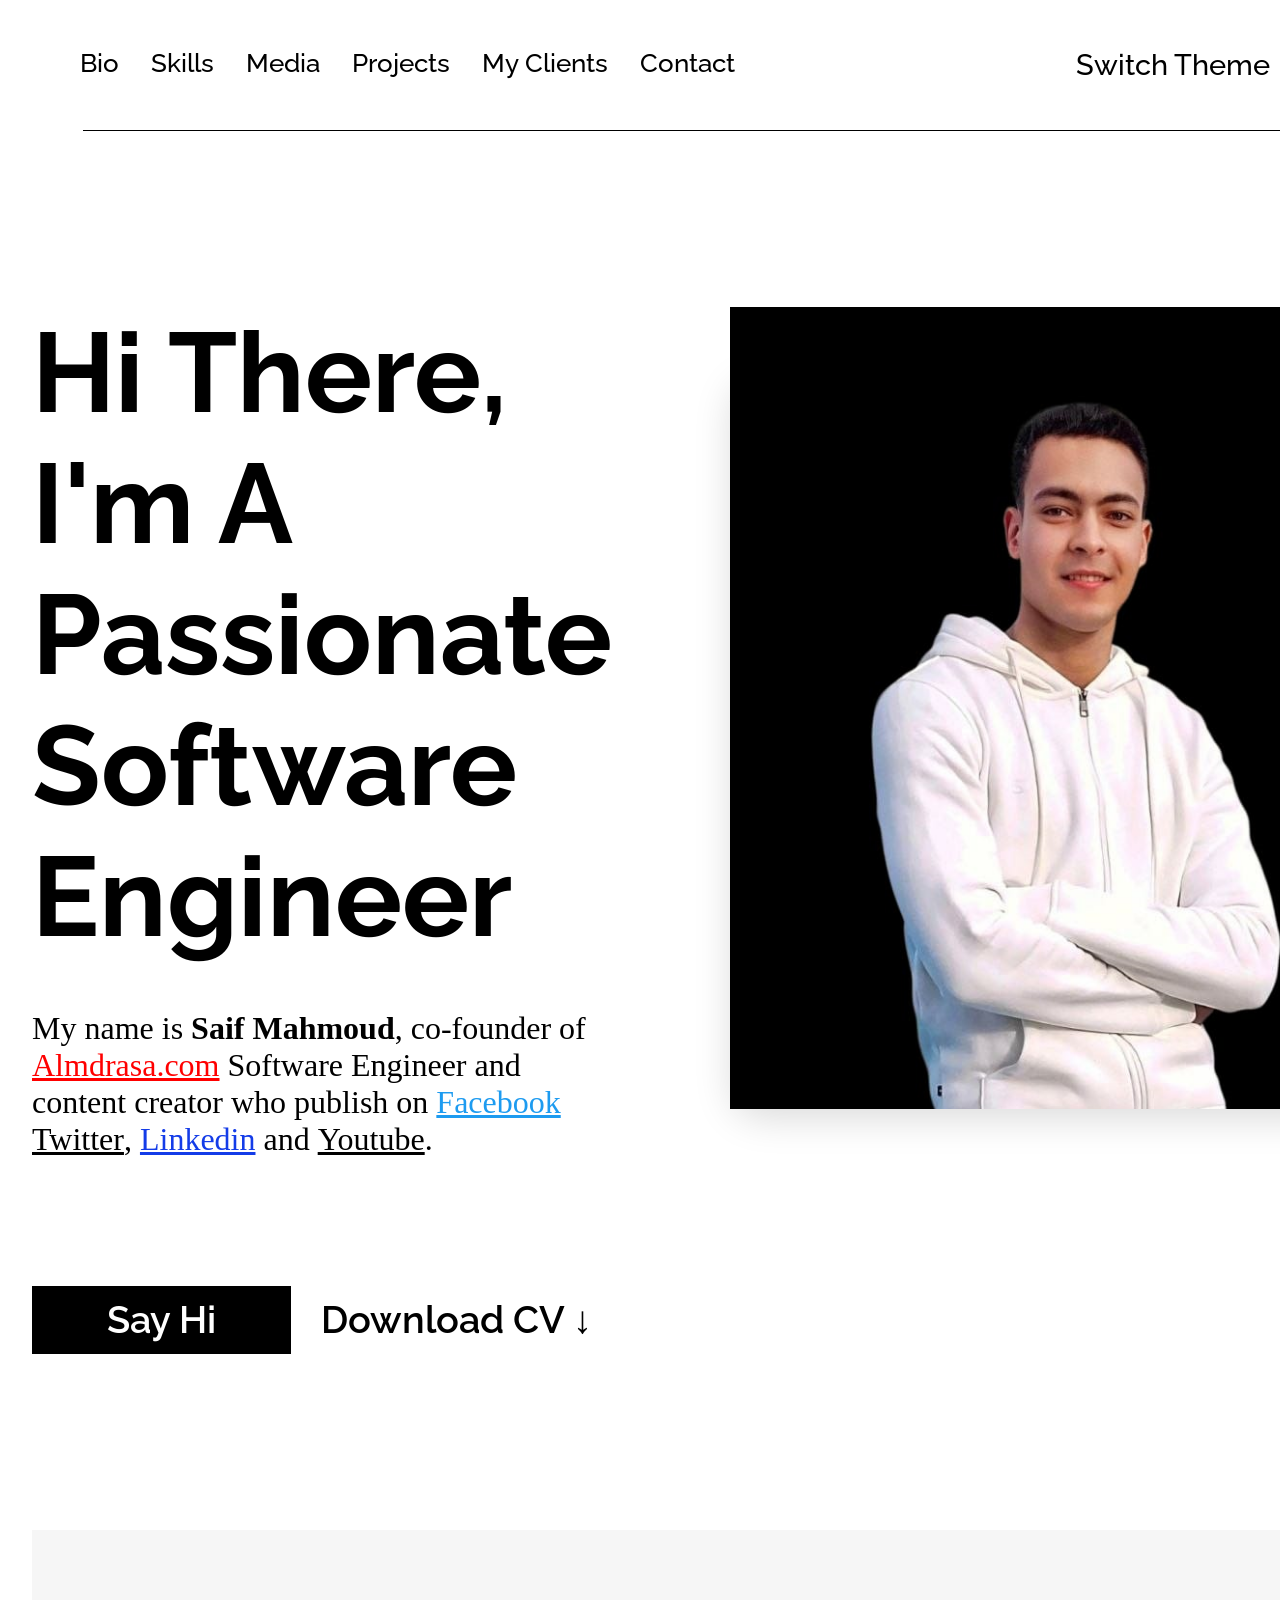
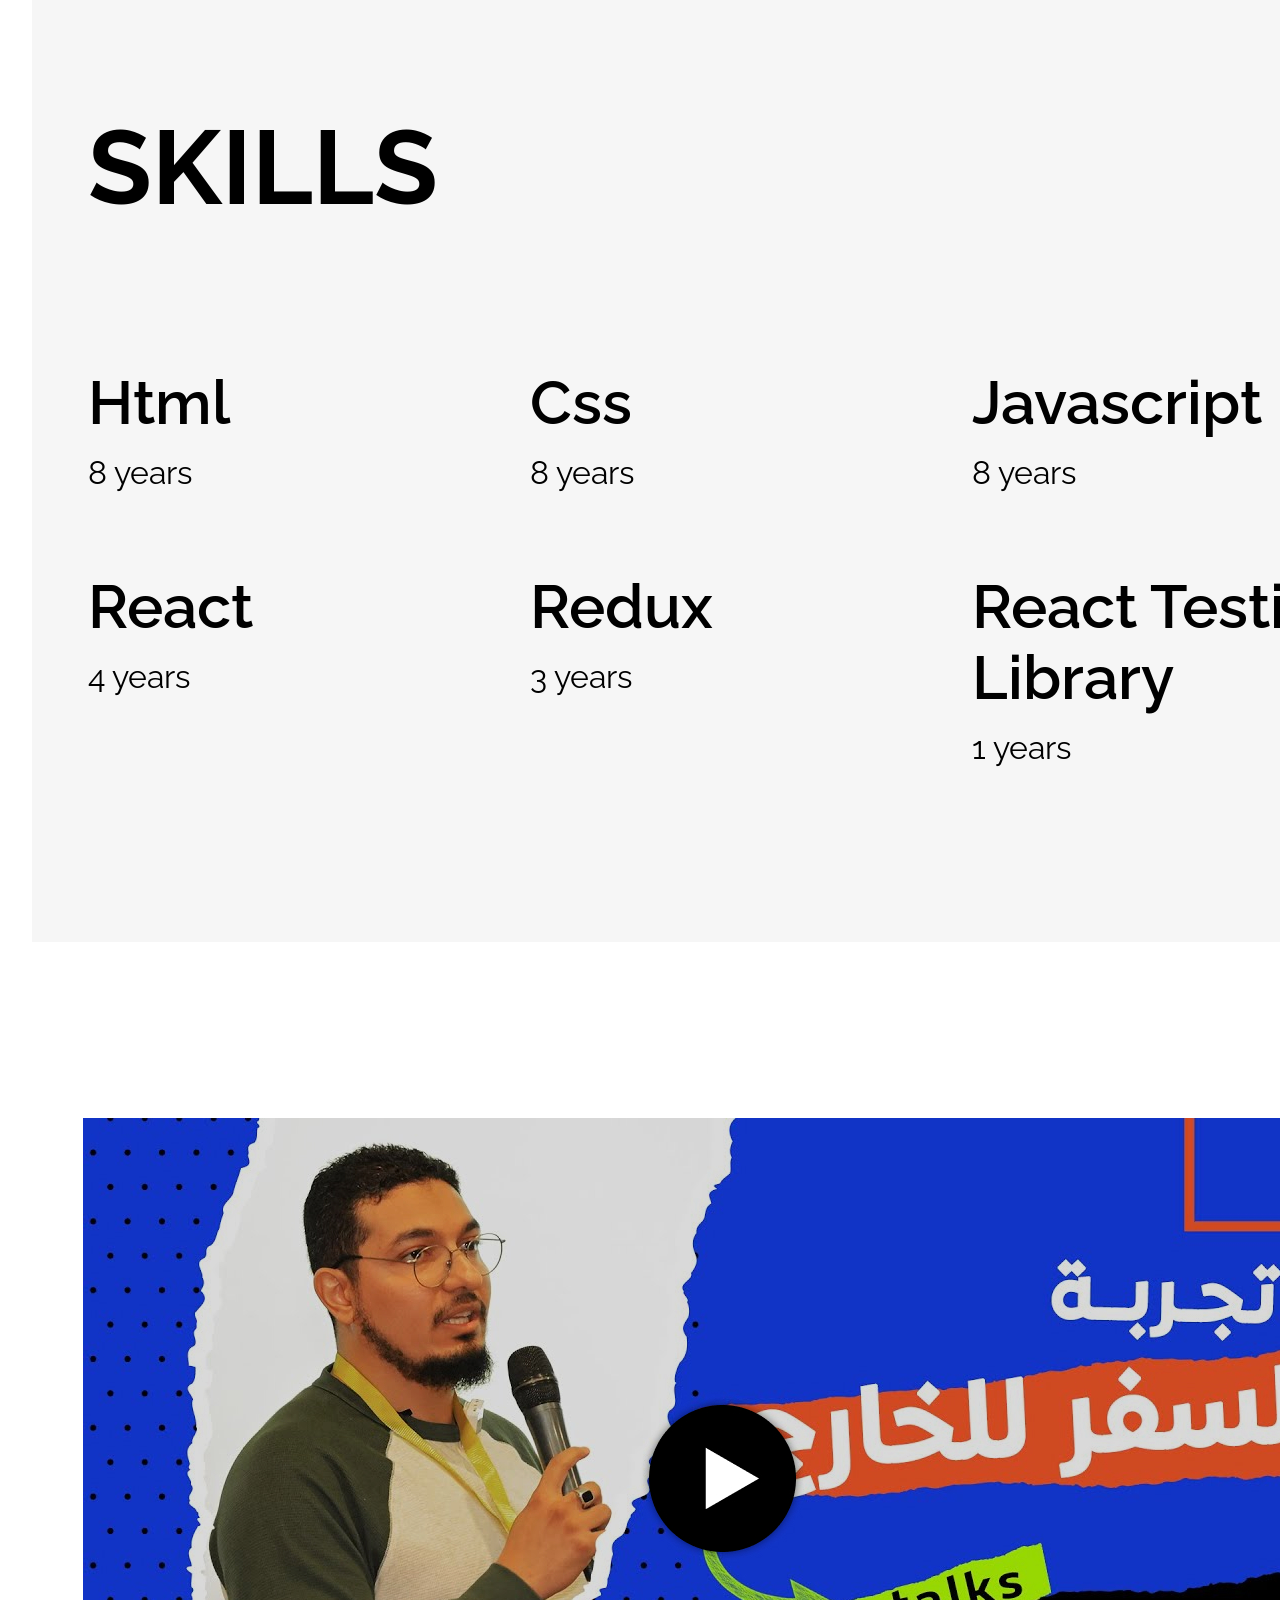
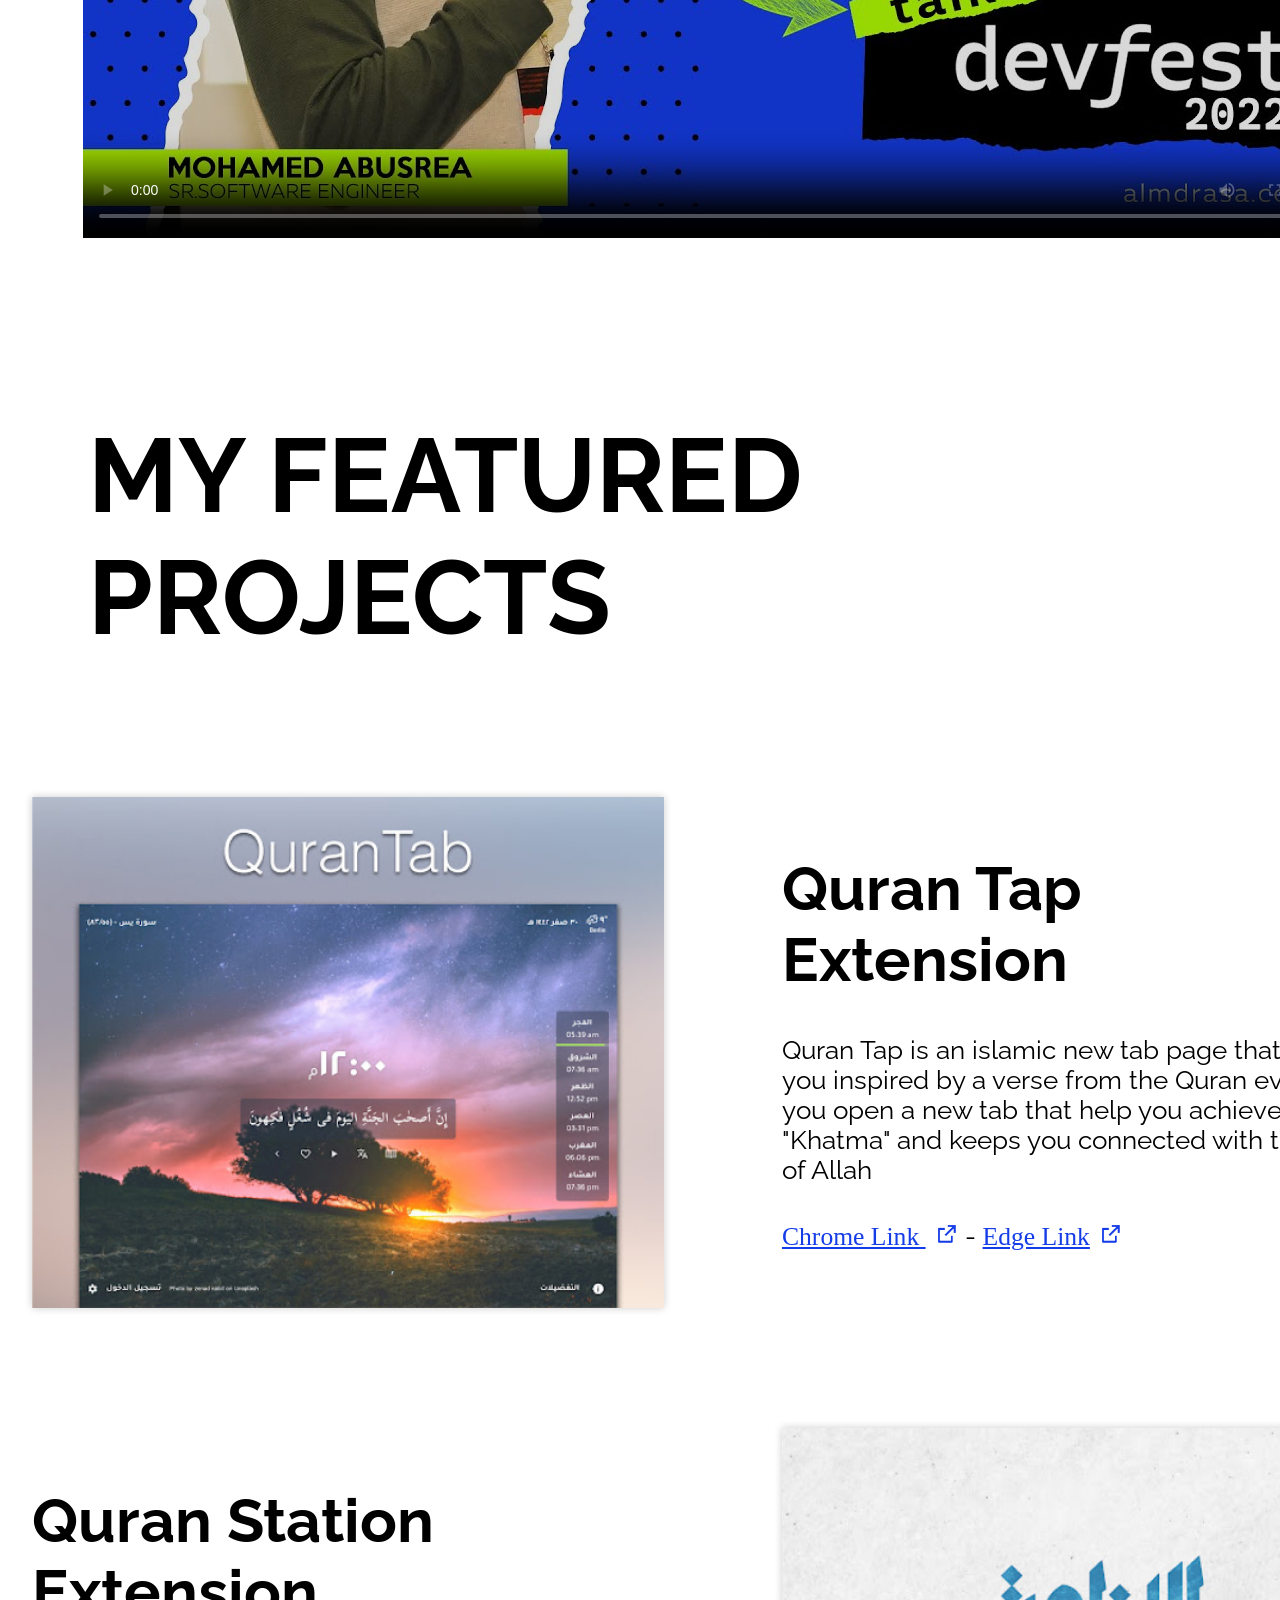
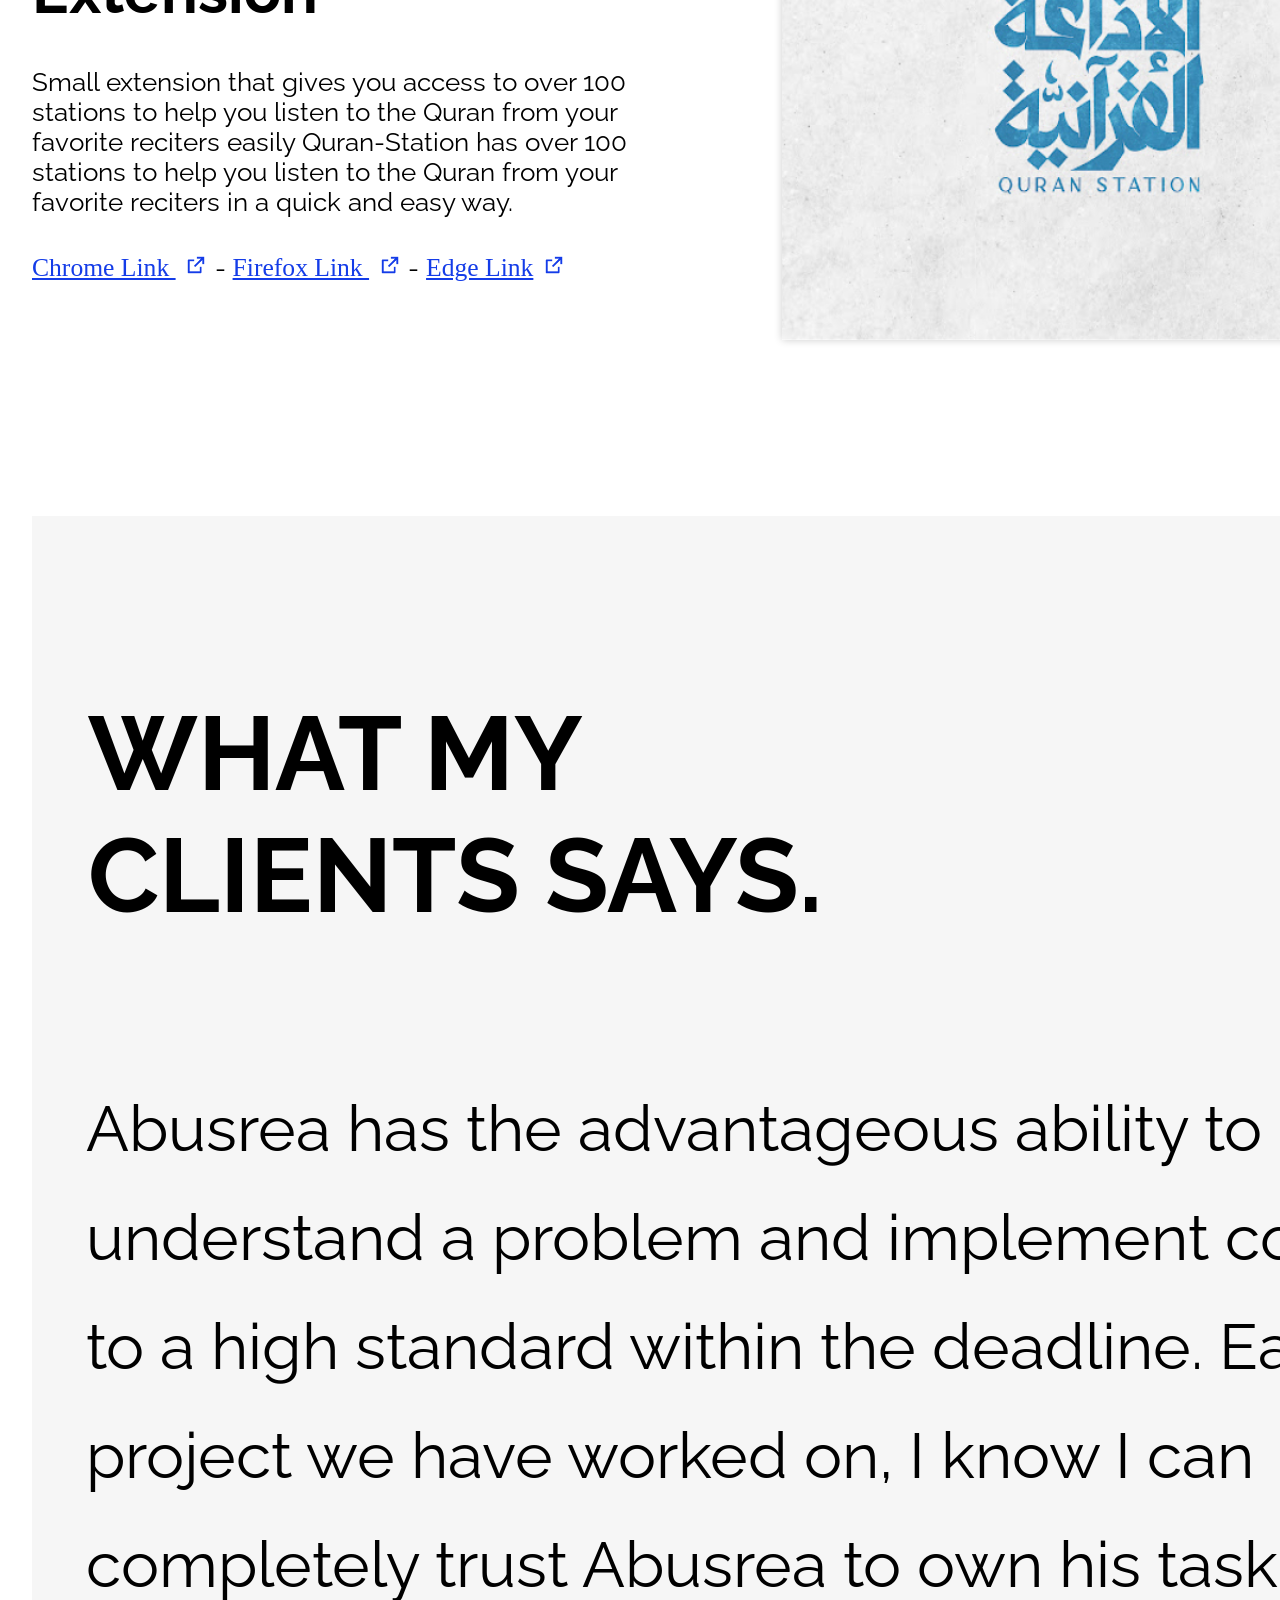
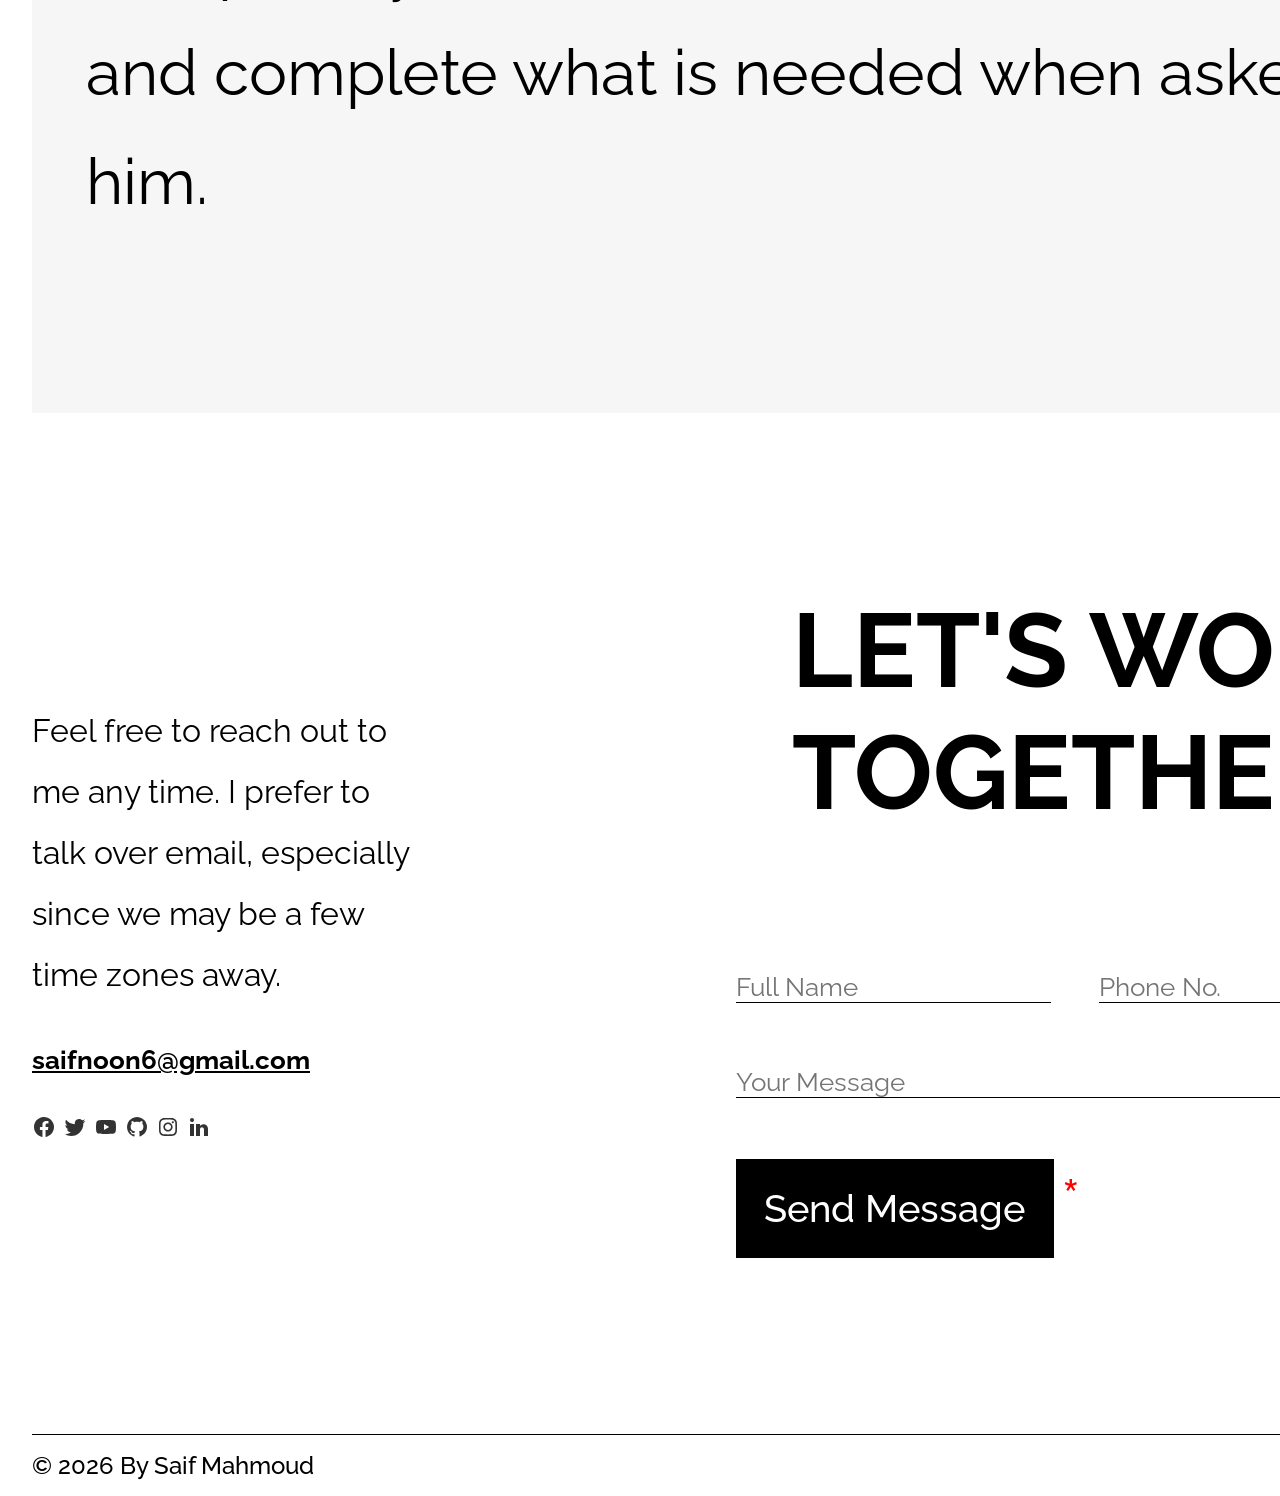
<file: index.html>
<!doctype html>
<html lang="en">
  <head>
    <meta charset="UTF-8" />
    <meta name="viewport" content="width=device-width, initial-scale=1.0" />
    <link rel="preconnect" href="https://fonts.googleapis.com" />
    <link rel="preconnect" href="https://fonts.gstatic.com" crossorigin />
    <link
      href="https://fonts.googleapis.com/css2?family=Raleway:ital,wght@0,100..900;1,100..900&display=swap"
      rel="stylesheet"
    />
    <link rel="stylesheet" href="/styles/style.css" />
    <title>Saif Mahmoud</title>
  </head>
  <body>
    <div class="container">
      <video class="video-loop" autoplay loop muted>
        <source src="/video-loop.mp4" type="video/mp4" />
      </video>
      <header class="header">
        <label for="menu" class="burg-menu">
          <div class="burger-menu__bar"></div>
          <div class="burger-menu__bar"></div>
          <div class="burger-menu__bar"></div>
        </label>
        <input id="menu" class="burger-menu__checkbox" type="checkbox" />

        <nav class="navigation">
          <ul class="navigation__list">
            <li>
              <a href="#bio" class="navigation__link navigation__bio">Bio</a>
            </li>
            <li>
              <a href="#skills" class="navigation__link navigation__skills"
                >Skills</a
              >
            </li>
            <li>
              <a href="#media" class="navigation__link navigation__media"
                >Media</a
              >
            </li>
            <li>
              <a href="#projects" class="navigation__link navigation__projects"
                >Projects</a
              >
            </li>
            <li>
              <a href="#clients" class="navigation__link navigation__clients"
                >My Clients</a
              >
            </li>
            <li>
              <a href="#contact" class="navigation__link navigation__contact"
                >Contact</a
              >
            </li>
          </ul>
        </nav>

        <div class="toggle">
          <h3 class="toggle__title">Switch Theme</h3>
          <input
            type="checkbox"
            name="toggle checkbox"
            id="toggle"
            class="toggle__checkbox"
          />
          <label for="toggle" class="toggle__label"></label>
        </div>
      </header>

      <section id="bio" class="bio section">
        <div class="bio__data">
          <h1 class="bio__heading">
            Hi There, I'm A Passionate Software Engineer
          </h1>
          <p class="bio__objective">
            My name is <span class="bio__name">Saif Mahmoud</span>, co-founder
            of
            <a href="https://almdrasa.com/" class="bio__almdrasa"
              >Almdrasa.com</a
            >
            Software Engineer and content creator who publish on
            <a
              href="httb://www.facebook.com/Saif Eldeen Mahmoud"
              class="bio__facebook"
              >Facebook</a
            >

            <a
              href="httb://www.Twitter.com/Saif Eldeen Mahmoud"
              class="bio__Twitter"
              >Twitter</a
            >,

            <a
              href="http://www.Linkedin.com/in/saif-eldeen-mahmoud-6b3433364"
              class="bio__Linkedin"
              >Linkedin</a
            >
            and
            <a
              href="httb://www.Youtube.com/Saif Eldeen Mahmoud"
              class="bio__Youtube"
              >Youtube</a
            >.
          </p>
          <a href="#contact" class="bio__links say-hi-link">Say Hi</a>
          <a href="/Saif_Mahmoud_CV.pdf" class="bio__links find-out-link"
            >Download CV <span class="bio__arrow">↓</span></a
          >
        </div>
        <div class="bio__pic-content">
          <img
            class="bio__pic"
            src="/images/Saif-pic1.png"
            alt="image of saif mahmoud"
          />
        </div>
      </section>

      <section id="skills" class="skills section section--with-bg">
        <h2 class="h2-heading">Skills</h2>

        <ul class="skills__list">
          <li class="skills__items">
            <h2 class="skills__title">Html</h2>
            <span class="skills__years">8 years</span>
          </li>
          <li class="skills__items">
            <h2 class="skills__title">Css</h2>
            <span class="skills__years">8 years</span>
          </li>
          <li class="skills__items">
            <h2 class="skills__title">Javascript</h2>
            <span class="skills__years">8 years</span>
          </li>
          <li class="skills__items">
            <h2 class="skills__title">React</h2>
            <span class="skills__years">4 years</span>
          </li>
          <li class="skills__items">
            <h2 class="skills__title">Redux</h2>
            <span class="skills__years">3 years</span>
          </li>
          <li class="skills__items">
            <h2 class="skills__title">React Testing Library</h2>
            <span class="skills__years">1 years</span>
          </li>
        </ul>
      </section>

      <section id="media" class="media section">
        <video
          class="media__video"
          src="/video.mp4"
          poster="/images/thumbnail.jpg"
          controls
        >
          <source src="./video.mp4" type="video.mp4" />
        </video>
      </section>

      <section id="projects" class="projects section">
        <h2 class="h2-heading">
          MY FEATURED <br />
          PROJECTS
        </h2>

        <div class="projects__main">
          <img
            class="projects__img"
            src="/images/project-1.jpg"
            alt="Quran Tab Extension"
          />
          <div class="projects__data">
            <h3 class="h3-heading">
              Quran Tap <br />
              Extension
            </h3>
            <p class="prolects__description">
              Quran Tap is an islamic new tab page that will keep you inspired
              by a verse from the Quran every time you open a new tab that help
              you achieve your "Khatma" and keeps you connected with the words
              of Allah
            </p>
            <a
              href="https://bit.ly/qt-chrome"
              class="projects__link"
              target="_blank"
              >Chrome Link
            </a>
            <span>-</span>
            <a
              href="https://bit.ly/qt-chrome"
              class="projects__link"
              target="_blank"
              >Edge Link</a
            >
          </div>

          <div class="projects__data">
            <h3 class="h3-heading">
              Quran Station <br />
              Extension
            </h3>
            <p class="prolects__description">
              Small extension that gives you access to over 100 stations to help
              you listen to the Quran from your favorite reciters easily
              Quran-Station has over 100 stations to help you listen to the
              Quran from your favorite reciters in a quick and easy way.
            </p>
            <a
              href="https://bit.ly/qt-chrome"
              class="projects__link"
              target="_blank"
              >Chrome Link
            </a>
            <span>-</span>
            <a
              href="https://bit.ly/qs-firefox"
              class="projects__link"
              target="_blank"
              >Firefox Link
            </a>
            <span>-</span>
            <a
              href="https://bit.ly/qt-station-edge"
              class="projects__link"
              target="_blank"
              >Edge Link</a
            >
          </div>
          <img
            class="projects__img"
            src="/images/project-2.jpg"
            alt="Quran Station Extension"
          />
        </div>
      </section>

      <section id="clients" class="clients section section--with-bg">
        <h2 class="h2-heading">
          what my <br />
          clients says.
        </h2>

        <div class="clients__opinions">
          <div class="clients__wrapper">
            <p class="clients__opinion">
              Abusrea has the advantageous ability to understand a problem and
              implement code to a high standard within the deadline. Each
              project we have worked on, I know I can completely trust Abusrea
              to own his tasks and complete what is needed when asked of him.
            </p>
            <p class="clients__opinion">
              I had a chance to work closely with Mohamed as a direct manager
              from hist first day at DeliveryHero until my last day there
              (6+months). Mohamed's biggest strengths that I admire are taking
              initiatives on personal and team level, and driving them.
            </p>
            <p class="clients__opinion">
              Mohamed will patiently listen to you and give you his own ideas as
              well, and in the end, he comes up with something completely
              different from what you're expecting, but the good news is, you'll
              always love it.
            </p>
          </div>
        </div>
      </section>

      <section class="contact section" id="contact">
        <div>
          <p class="contact__description">
            Feel free to reach out to me any time. I prefer to talk over email,
            especially since we may be a few time zones away.
          </p>

          <a class="contact__mail" href="mailto:saifnoon6@gmail.com">
            saifnoon6@gmail.com
          </a>

          <div class="contact__socials">
            <a href="#" class="contact__social">
              <img src="/images/brand/facebook.svg" alt="icon of facebook" />
            </a>
            <a href="#" class="contact__social"
              ><img src="/images/brand/twitter.svg" alt="icon of twitter" />
            </a>
            <a href="#" class="contact__social">
              <img src="/images/brand/youtube.svg" alt="icon of youtube" />
            </a>
            <a href="#" class="contact__social">
              <img src="/images/brand/github.svg" alt="icon of github" />
            </a>
            <a href="#" class="contact__social">
              <img src="/images/brand/instagram.svg" alt="icon of instagram" />
            </a>
            <a href="#" class="contact__social">
              <img src="/images/brand/LinkedIn.svg" alt="icon of LinkedIn" />
            </a>
          </div>
        </div>

        <div class="contact__formContent">
          <h2 class="h2-heading">
            Let's Work <br />
            Together!
          </h2>

          <form action="results.html">
            <div class="contact__inputs">
              <input
                class="contact__input"
                type="text"
                placeholder="Full Name"
                required
                name="FullName"
              />
              <input
                class="contact__input"
                type="tel"
                placeholder="Phone No."
                pattern="[0-9]{3}-[0-9]{2}-[0-9]{3}"
                required
                name="Telephone"
              />
            </div>
            <textarea
              class="contact__input contact__textarea"
              name="description"
              id="description"
              rows="1"
              placeholder="Your Message"
            ></textarea>
            <input class="contact__button" type="submit" value="Send Message" />
          </form>
        </div>
      </section>

      <footer class="footer">© 2026 By Saif Mahmoud</footer>
    </div>
  </body>
</html>
</file>
<file: styles/style.css>
:root {
  --container-width: 119rem;
  --gutter: 2rem;

  --color-black: black;
  --color-white: #fff;
  --color-blue: #2374e1;
  --color-light-blue: #1d9bf0;
  --color-dark-blue: #143ce8;
  --color-red: #ff0000;
  --color-green: #03a696;
  --color-grey: #f6f6f6;
  --color-dark-green: #42959b;

  --color-background: var(--color-white);
  --color-text: var(--color-black);
  --color-box-img: var(--color-black);
  --color-link-bg: var(--color-black);
  --color-input-border: var(--color-black);

  --font-family-raleway: "Raleway", sans-serf;
  --font-family-poppins: "poppins", sans-serf;

  --font-weight-regular: 400;
  --font-weight-medium: 500;
  --font-weight-semi-bold: 600;
  --font-weight-bold: 700;

  --font-size-70: 7rem;
  --font-size-65: 6.5rem;
  --font-size-40: 4rem;
  --font-size-38: 3.8rem;
  --font-size-24: 2.4rem;
  --font-size-22: 2.2rem;
  --font-size-20: 2rem;
  --font-size-18: 1.8rem;
  --font-size-15: 1.5rem;

  --transition-timing: 0.3s;
}

/* variables */

* {
  margin: 0;
  padding: 0;
  font: inherit;
}

*,
*::after,
*::before {
  box-sizing: border-box;
}

a {
  color: inherit;
  display: inline-block;
}

button {
  background-color: transparent;
  border: none;
  cursor: pointer;
}

ol,
ul {
  list-style: none;
}
/* reset */

html {
  scroll-behavior: smooth;
  scroll-padding-top: 11rem;
}

body,
[type="submit"] {
  font-size: 1.6rem;
  font-family: var(--font-family-raleway);
  background-color: var(--color-background);
  color: var(--color-text);
  border: 0;
}

.container {
  display: grid;
  row-gap: 11rem;
  margin: 0 auto;
  max-width: var(--container-width);
  padding-inline: var(--gutter);
}

.video-loop {
  position: fixed;
  top: 0;
  left: 0;
  min-width: 100%;
  min-height: 100%;
  opacity: 0.08;
  z-index: -1;
}

/* Global Style */
.section {
  position: relative;
  display: grid;
  grid-template-columns: repeat(2, auto);
  align-items: start;
}

.section--with-bg {
  padding: 11rem 0;
  background-color: var(--color-grey);
}

.section--with-bg::before {
  content: "";
  position: absolute;
  height: 100%;
  width: 100%vw;
  justify-self: center;
  z-index: -1;
}

.h2-heading {
  font-size: var(--font-size-65);
  font-weight: var(--font-weight-bold);
  grid-column: 1/-1;
  margin-bottom: 8.7rem;
  margin-left: 3.5rem;
  text-transform: uppercase;
}

.skills__list {
  margin-left: 3.5rem;
}

.h3-heading {
  font-size: var(--font-size-38);
  font-weight: var(--font-weight-bold);
  margin-bottom: 2.5rem;
}

/* global */

.header {
  position: sticky;
  top: 0;
  padding: 3rem 0;
  display: flex;
  justify-content: center;
  z-index: 1;
}

.header::before {
  content: "";
  position: absolute;
  height: 100%;
  width: 100vw;
  border-bottom: 0.1rem solid var(--color-input-border);
  top: 0;
  z-index: -1;
  background-color: var(--color-background);
}

.navigation {
  transition: var(--transition-timing);
}

.navigation__list {
  display: flex;
  gap: 2rem;
  padding-left: 3rem;
}

.navigation__link:link,
.navigation__link:visited {
  text-decoration: none;
  font-weight: var(--font-weight-medium);
}

.navigation__link:hover,
.navigation__link:active {
  text-decoration: underline;
  color: var(--color-text);
}

.container:has(#bio:target) .navigation__bio,
.container:has(#skills:target) .navigation__skills,
.container:has(#media:target) .navigation__media,
.container:has(#projects:target) .navigation__projects,
.container:has(#clients:target) .navigation__clients,
.container:has(#contact:target) .navigation__contact {
  color: var(--color-blue);
  text-decoration: underline;
  font-weight: var(--font-weight-bold);
}

.burger-menu__checkbox {
  display: none;
}

/* Toggle */
.toggle {
  display: flex;
  gap: 1rem;
  margin-left: auto;
}

.toggle__title {
  font-weight: var(--font-weight-medium);
  font-size: var(--font-size-18);
}

.toggle__checkbox {
  display: none;
}

.toggle__label {
  display: block;
  position: relative;
  background-color: var(--color-black);
  border-radius: 1.5rem;
  width: 4.5rem;
  height: 2.2rem;
  cursor: pointer;
  padding: 0.3rem 04rem;
  transition: 0.3s;
}

.toggle__label::after {
  content: "";
  width: 1.6rem;
  height: 1.6rem;
  border-radius: 50%;
  display: block;
  background-color: var(--color-white);
  transition: 0.3s;
}

.toggle__checkbox:checked + .toggle__label {
  background-color: var(--color-white);
}

.toggle__checkbox:checked + .toggle__label::after {
  transform: translateX(2.1rem);
  background-color: var(--color-green);
}

/* header */

.bio {
  column-gap: 7.4rem;
  grid-template-columns: repeat(2, 1fr);
}

.bio__heading {
  font-size: var(--font-size-70);
  font-weight: var(--font-weight-bold);
}

.bio__objective {
  font-family: var(--font-family-poppins);
  font-weight: var(--font-weight-regular);
  font-size: var(--font-size-20);
  margin: 3rem 0 8rem;
}

.bio__name {
  font-weight: var(--font-weight-semi-bold);
}

.bio__almdrasa {
  color: var(--color-green);
}

.bio__facebook {
  color: var(--color-light-blue);
}

.bio__twitter {
  color: var(--color-dark-blue);
}

.bio__Linkedin {
  color: var(--color-dark-blue);
}

.bio__almdrasa {
  color: var(--color-red);
}

.bio__links {
  font-size: 2.4rem;
  font-weight: var(--font-weight-semi-bold);
  text-decoration: none;
}

.say-hi-link {
  background-color: var(--color-link-bg);
  color: var(--color-white);
  padding: 0.7rem 4.7rem;
}

.find-out-link {
  padding: 0.7rem 0;
  margin-inline-start: 1.4rem;
}

@keyframes jump {
  0% {
    transform: translatey(0.5rem);
  }
  35% {
    transform: translatey(-0.5rem);
  }
  70% {
    transform: translate(0);
  }
  100% {
    transform: translate(0);
  }
}

.bio__arrow {
  display: inline-block;
  animation: jump 1s infinite alternate ease-in-out;
}

.bio__pic-content {
  display: flex;
  position: relative;
  align-items: flex-end;
  justify-self: end;
}

.bio__pic-content::before {
  content: "";
  position: absolute;
  background-color: var(--color-box-img);
  width: 100%;
  height: 46rem;
  z-index: -1;
  border-radius: 1.8rem;
  box-shadow: 2.17543px 8.7017px 38.0699px rgba(0, 0, 0, 0.15);
}

.bio__pic {
  width: 42.7rem;
}

/* bio */

.skills__list {
  display: grid;
  grid-template-columns: repeat(3, 1fr);
  row-gap: 5rem;
}

.skills__title {
  font-size: var(--font-size-38);
  font-weight: var(--font-weight-semi-bold);
}

.skills__years {
  display: inline-block;
  font-size: var(--font-size-20);
  margin-top: 1rem;
}

/* skills */

.media {
  align-items: center;
  justify-content: center;
}
.maedia__video {
  min-width: 100%;
}

/* media */

.projects__main {
  display: grid;
  grid-template-columns: repeat(2, 1fr);
  column-gap: 7.4rem;
  row-gap: 7.5rem;
}

.projects__img {
  box-shadow: 0 0 0.5rem rgba(0, 0, 0, 0.2);
  min-width: 100%;
}

.projects__data {
  align-self: center;
}

.projects__description {
  line-height: 1.5;
}

.projects__link {
  color: var(--color-dark-blue);
  font-family: var(--font-family-poppins);
  font-weight: var(--font-weight-medium);
  margin-top: 2.3rem;
}

.projects__link::after {
  content: "";
  display: inline-block;
  width: 1.4rem;
  height: 1.4rem;
  background-image: url(/images/external-icon.png);
  background-size: contain;
  margin-left: 0.6rem;
}

/* projects */

.clients__opinions {
  grid-column: 1/-1;
  font-size: var(--font-size-40);
  line-height: 1.7;
}

.clients__wrapper {
  display: flex;
  overflow-x: auto;
  scroll-snap-type: x mandatory;
}

.clients__opinion {
  flex-basis: 100%;
  flex-shrink: 0;
  scroll-snap-align: start;
  padding-left: 3.4rem;
}

/* clients */

.contact {
  grid-template-columns: repeat(2, 1fr);
  column-gap: 20rem;
  align-items: center;
}

.contact__description {
  font-size: var(--font-size-20);
  line-height: 1.9;
}

.contact__mail {
  font-weight: var(--font-weight-bold);
  margin: 2.5rem 0;
}

.contact__social {
  transition: var(--transition-timing);
}

.contact__social:hover {
  transform: scale(1.2);
}

.contact__inputs {
  display: flex;
  gap: 3rem;
}

.contact__input {
  border: 0;
  outline: 0;
  background: transparent;
  border-bottom: 0.1rem solid var(--color-input-border);
  flex: 1;
}

.contact__textarea {
  width: 100%;
  margin-top: 4rem;
}

.contact__button {
  background-color: var(--color-link-bg);
  color: var(--color-white);
  padding: 1.7rem 1.8rem;
  font-weight: var(--font-weight-medium);
  font-size: var(--font-size-24);
  margin-top: 3.4rem;
}

form:invalid::after {
  content: "*";
  font-size: var(--font-size-38);
  color: var(--color-red);
}

/* contact */

.footer {
  padding: 1rem 0;
  font-size: var(--font-size-15);
  border-top: 0.1rem solid var(--color-black);
  font-weight: var(--font-weight-medium);
}

/* footer */

html:has(.toggle__checkbox:checked) {
  --color-background: var(--color-black);
  --color-text: var(--color-white);
  --color-box-img: var(--color-green);
  --color-link-bg: var(--color-green);
  --color-grey: #080808;
  --color-input-border: var(--color-white);
}

/* theme */

@media (max-width: 1000px) {
  html {
    font-size: 8px;
  }
}

@media (max-width: 800px) {
  .container {
    row-gap: 8rem;
  }

  .section {
    grid-template-columns: 1fr;
  }
  .bio__pic-content {
    grid-row: 1;
    justify-self: center;
    margin-bottom: 4rem;
  }

  .skiils__list {
    grid-template-columns: repeat(2, 1fr);
  }

  .projects__data: nth-of-type (2) {
    order: 1;
  }

  .clients__opinion {
    font-size: var(--font-size-24);
  }

  .contact {
    row-gap: 6rem;
  }

  .contact__formContact {
    order: 1;
  }
}

@media (max-width: 500px) {
  .header {
    padding: 0;
  }

  .header::before {
    z-index: 0;
  }

  .bio__pic {
    width: 100%;
  }

  .burger-menu {
    display: flex;
    flex-direction: column;
    cursor: pointer;
    gap: 0.75rem;
    z-index: 0;
    align-self: center;
  }

  .burger-menu__bar {
    height: 0.3rem;
    width: 4.375rem;
    background-color: var(--color-text);
    transition: var(--transition-timing);
  }

  .header:has(.burger-menu__checkbox:checked).burger-menu__bar::nth-child(1) {
    transform: translateY(10px) rotate(40deg);
  }

  .header:has(.burger-menu__checkbox:checked).burger-menu__bar::nth-child(2) {
    opacity: 0;
    visibility: hidden;
  }

  .header:has(.burger-menu__checkbox:checked).burger-menu__bar::nth-child(3) {
    transform: translateY(-7px) rotate(-40deg);
  }

  .burger-menu__checkbox:checked + .navigation {
    top: 100%;
  }

  .navigation {
    position: absolute;
    width: 100vw;
    background-color: var(--color-background);
    top: 0;
    padding: 3rem 0;
    border-bottom: 0.1rem solid var(--color-text);
    z-index: -1;
  }

  .navigation__list {
    justify-content: center;
  }

  .toggle {
    padding: 3rem 0;
    z-index: 1;
  }
}

/* responsive */
</file>
